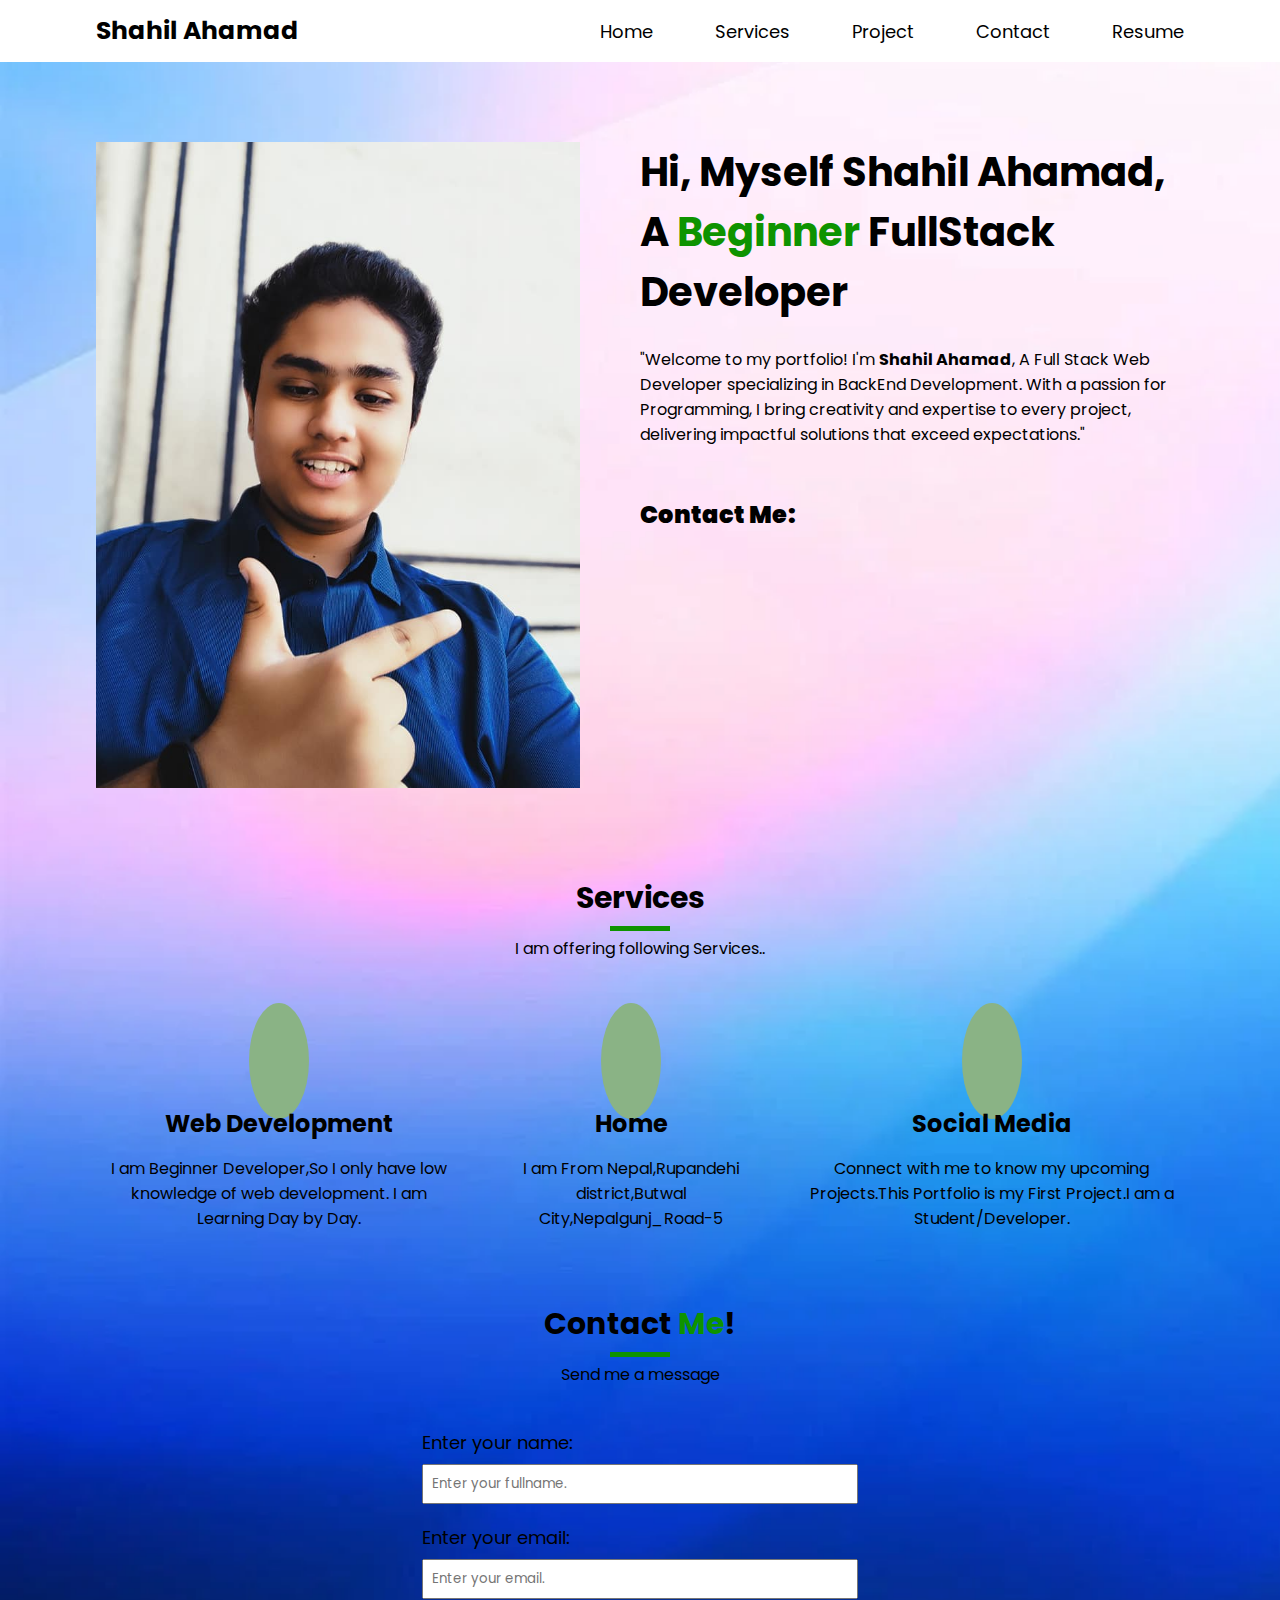
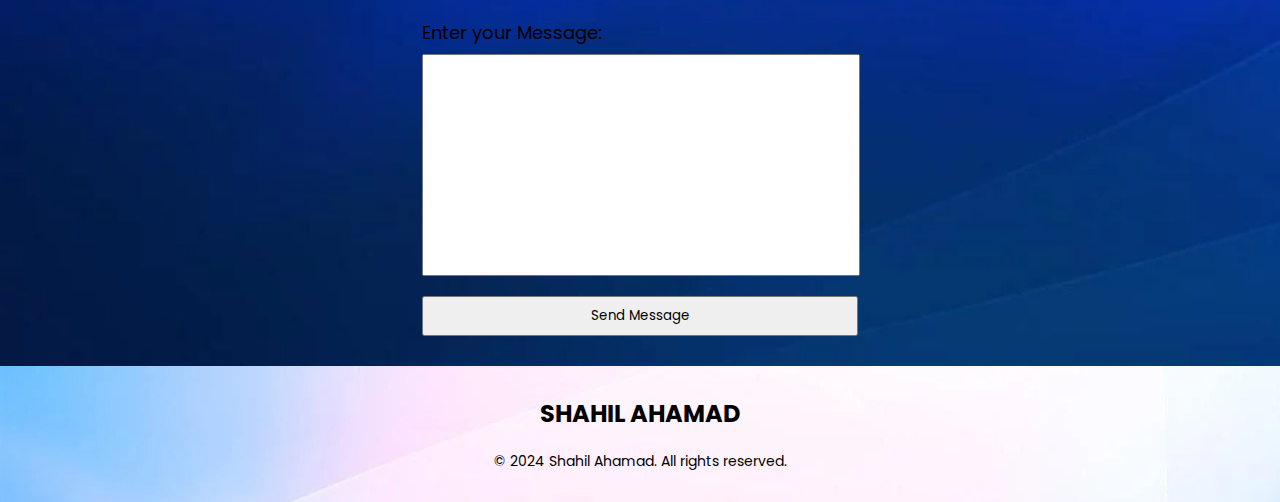
<file: index.html>
<!DOCTYPE html>
<html lang="en">

<head>
  <meta charset="UTF-8" />
  <meta name="viewport" content="width=device-width, initial-scale=1.0" />
  <title>Shahil Ahamad</title>
  <!-- google fonts -->
  <link rel="preconnect" href="https://fonts.googleapis.com" />
  <link rel="preconnect" href="https://fonts.gstatic.com" crossorigin />
  <link
    href="https://fonts.googleapis.com/css2?family=Poppins:ital,wght@0,100;0,200;0,300;0,400;0,500;0,600;0,700;0,800;0,900;1,100;1,200;1,300;1,400;1,500;1,600;1,700;1,800;1,900&display=swap"
    rel="stylesheet" />

  <!-- font awesome -->
  <link rel="stylesheet" href="https://cdnjs.cloudflare.com/ajax/libs/font-awesome/6.5.1/css/all.min.css"
    integrity="sha512-DTOQO9RWCH3ppGqcWaEA1BIZOC6xxalwEsw9c2QQeAIftl+Vegovlnee1c9QX4TctnWMn13TZye+giMm8e2LwA=="
    crossorigin="anonymous" referrerpolicy="no-referrer" />
  <link rel="shortcut icon" href="profile2.jpg" type="image/x-icon" />
  <link rel="stylesheet" href="style.css" />
</head>

<body>
  <header>
    <nav class="site-navbar">
      <div class="navbar">
        <div class="left-side">
          <a href="#">
            <b>Shahil Ahamad</b>
          </a>
        </div>
        <div class="right-side">
          <ul class="menu" id="main-menu">
            <li>
              <a href="">Home</a>
            </li>
            <li>
              <a href="">Services</a>
            </li>
            <li>
              <a href="project.html" target="_blank">Project</a>
            </li>
            <li>
              <a href="">Contact</a>
            </li>
            <li>
              <a href="resume.jpg" target="_blank">Resume</a>
            </li>
          </ul>
        </div>
      </div>
    </nav>
  </header>
  <!-- end of navbar section -->
  <div class="profile-section">
    <div class="profile-section-wrapper">
      <div class="profile-left-side">
        <img src="profile3.jpg" />
      </div>
      <div class="profile-right-side">
        <h1 class="profile-title">
          Hi, Myself Shahil Ahamad, A
          <span class="highlight">Beginner</span> FullStack Developer
        </h1>
        <p>
          "Welcome to my portfolio! I'm <b>Shahil Ahamad</b>, A Full Stack Web
          Developer specializing in BackEnd Development. With a passion for
          Programming, I bring creativity and expertise to every project,
          delivering impactful solutions that exceed expectations."
        </p>
        <p></p>
        <br />
        <h2><b>Contact Me:</b></h2>
        <div class="icons">
          <a href="https://www.facebook.com/shahil.ahamad.3576" target="_blank" class="fb">
            <i class="fab fa-facebook"></i>
          </a>
          <a href="https://www.instagram.com/shahilahamad04/" target="_blank" class="insta">
            <i class="fab fa-instagram"></i>
          </a>
          <a href="https://github.com/RDX-Shahil" target="_blank">
            <i class="fab fa-github"></i>
          </a>
          <a href="https://twitter.com/ShahilAhamad40">
            <i class="fab fa-twitter"></i></a>
        </div>
      </div>
    </div>
  </div>
  <!-- end of profile section -->
  <div class="services">
    <div class="services-wrapper">
      <div class="section-title-area">
        <h2 class="section-title">Services</h2>
        <p>I am offering following Services..</p>
      </div>
      <div class="services-list">
        <div class="service">
          <div>
            <i class="fa-solid fa-code"></i>
          </div>
          <h2 class="service-title">Web Development</h2>
          <p>
            I am Beginner Developer,So I only have low knowledge of web
            development. I am Learning Day by Day.
          </p>
        </div>
        <div class="service">
          <div>
            <i class="fa-solid fa-house home"></i>
          </div>
          <h2 class="service-title">Home</h2>
          <p>
            I am From Nepal,Rupandehi district,Butwal City,Nepalgunj_Road-5
          </p>
        </div>
        <div class="service">
          <div>
            <i class="fa-solid fa-earth-americas"></i>
          </div>
          <h2 class="service-title">Social Media</h2>
          <p>
            Connect with me to know my upcoming Projects.This Portfolio is my
            First Project.I am a Student/Developer.
          </p>
        </div>
      </div>
    </div>
  </div>
  <!-- end of services -->
  <div class="contact-form">
    <div class="contact-form-wrapper">
      <div class="section-title-area">
        <h2 class="section-title">
          Contact <span class="highlight">Me</span>!
        </h2>
        <p>Send me a message</p>
      </div>
      <form id="contactForm" onsubmit="return validateForm()">
        <div class="form-group">
          <label for="name">Enter your name:</label>
          <input type="text" name="fname" id="name" placeholder="Enter your fullname." />
          <span id="nameError" style="color: red"></span>
        </div>
        <div class="form-group">
          <label for="email">Enter your email:</label>
          <input type="email" name="email" id="email" placeholder="Enter your email." />
          <span id="emailError" style="color: red"></span>
        </div>
        <div class="form-group">
          <label for="message">Enter your Message:</label>
          <textarea name="message" id="message"></textarea>
          <span id="messageError" style="color: red"></span>
        </div>
        <div class="form-group">
          <input type="submit" value="Send Message" />
        </div>
      </form>
    </div>
  </div>
  <footer class="main-footer">
    <div class="footer-content">
      <h2 class="footer-title">SHAHIL AHAMAD</h2>
    </div>
    <div class="footer-bottom">
      <p>&copy; 2024 Shahil Ahamad. All rights reserved.</p>
    </div>
  </footer>
  <script src="script.js"></script>
</body>
</html>
</file>
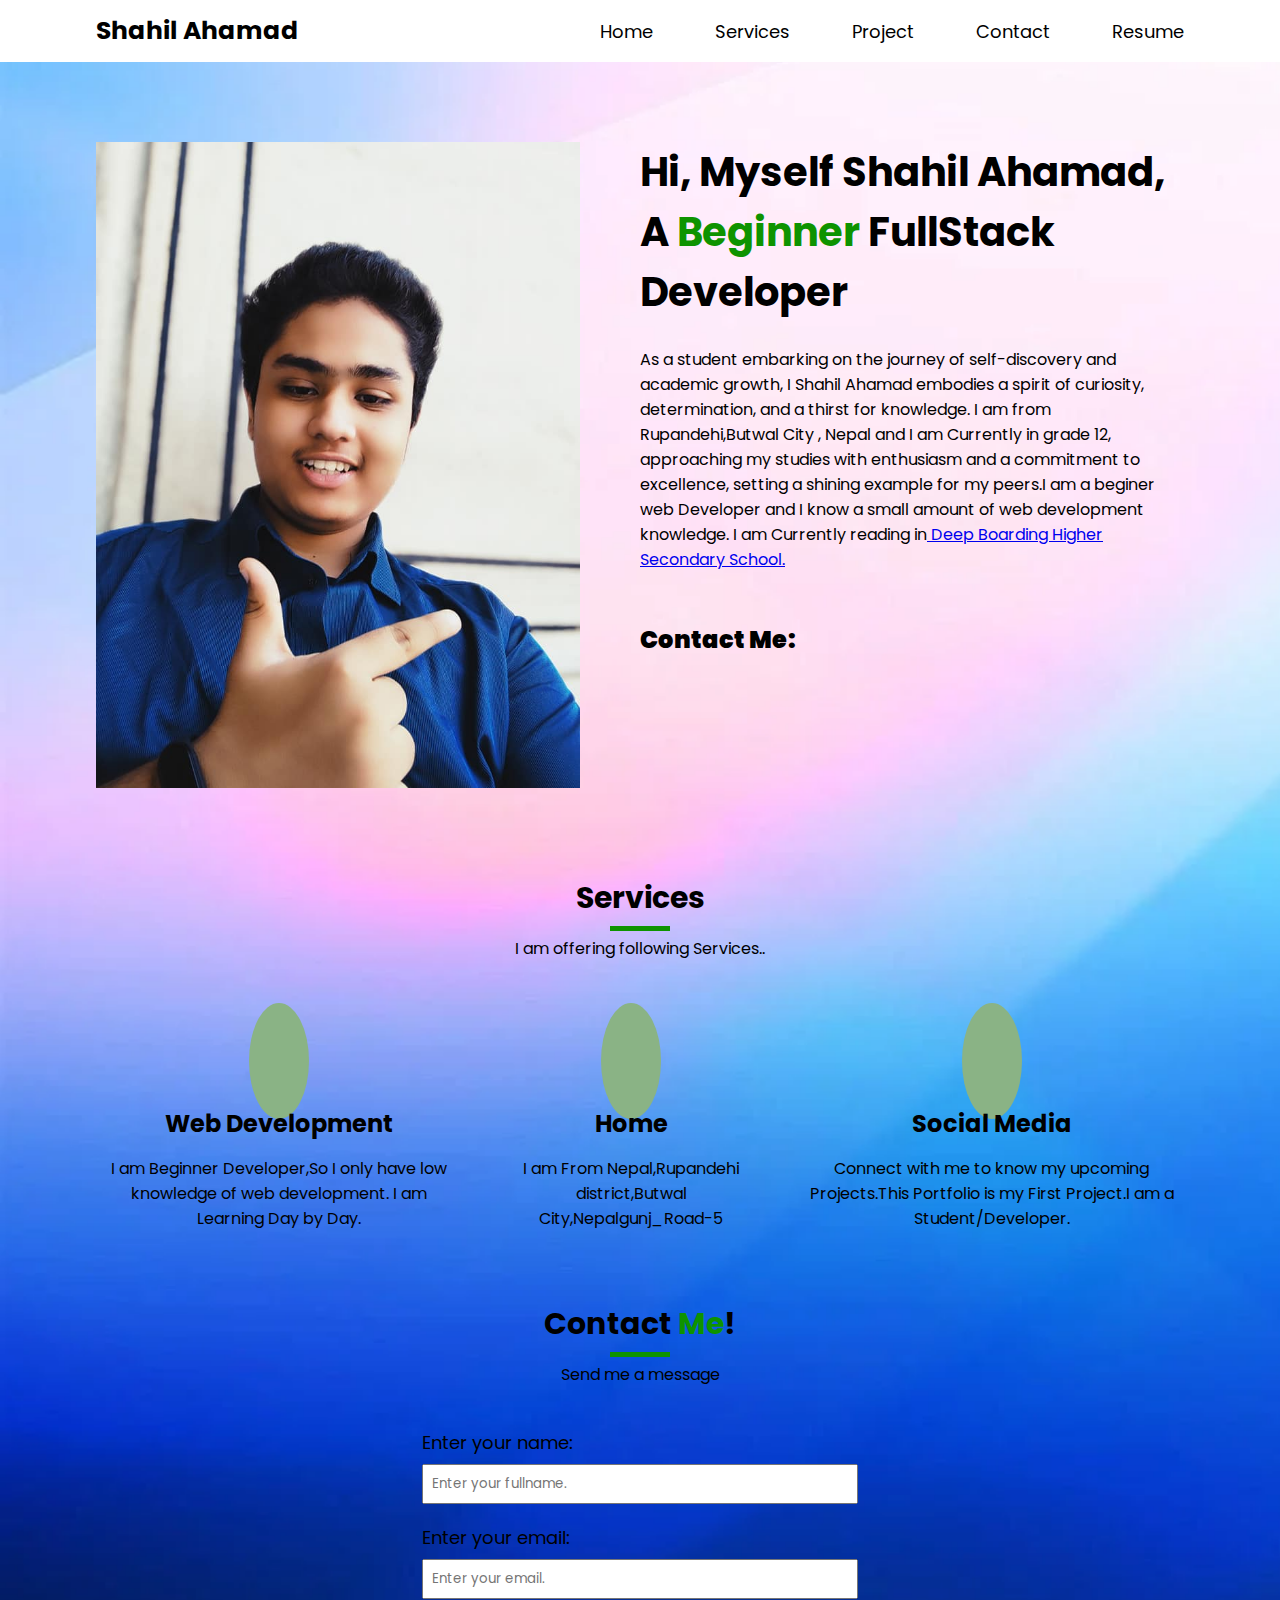
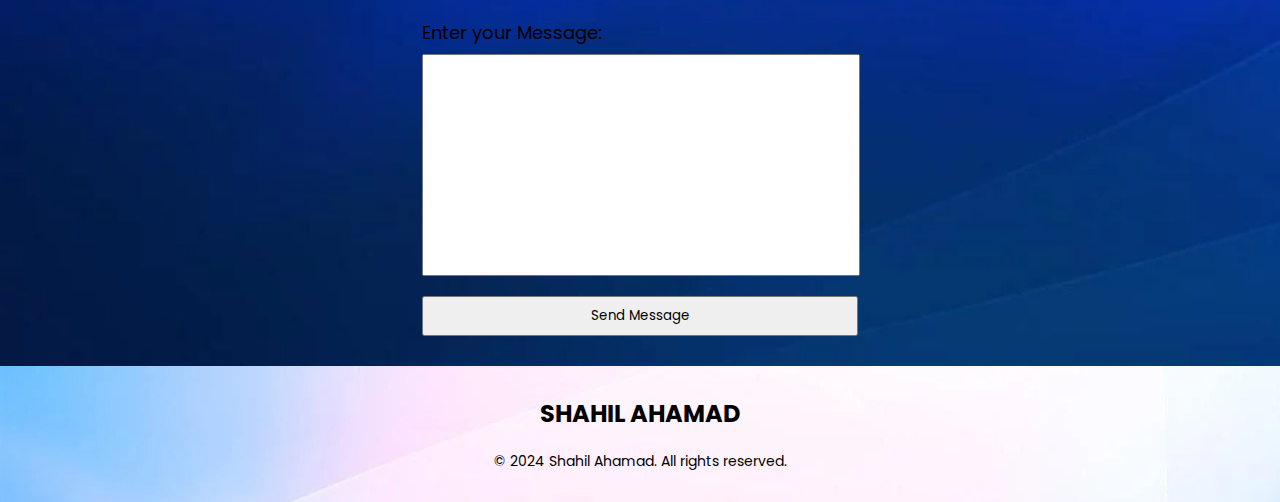
<file: Portfolio-Website code/index.html>
<!DOCTYPE html>
<html lang="en">
  <head>
    <meta charset="UTF-8" />
    <meta name="viewport" content="width=device-width, initial-scale=1.0" />
    <title>Shahil Ahamad</title>
       <!-- google fonts -->
       <link rel="preconnect" href="https://fonts.googleapis.com">
       <link rel="preconnect" href="https://fonts.gstatic.com" crossorigin>
       <link
           href="https://fonts.googleapis.com/css2?family=Poppins:ital,wght@0,100;0,200;0,300;0,400;0,500;0,600;0,700;0,800;0,900;1,100;1,200;1,300;1,400;1,500;1,600;1,700;1,800;1,900&display=swap"
           rel="stylesheet">
   
       <!-- font awesome -->
       <link rel="stylesheet" href="https://cdnjs.cloudflare.com/ajax/libs/font-awesome/6.5.1/css/all.min.css"
           integrity="sha512-DTOQO9RWCH3ppGqcWaEA1BIZOC6xxalwEsw9c2QQeAIftl+Vegovlnee1c9QX4TctnWMn13TZye+giMm8e2LwA=="
           crossorigin="anonymous" referrerpolicy="no-referrer" />
    <link rel="shortcut icon" href="profile2.jpg" type="image/x-icon">
    <link rel="stylesheet" href="style.css" />
  </head>

  <body>
    <header>
    <nav class="site-navbar">
      <div class="navbar">
        <div class="left-side">
          <a href="#">
            <b>Shahil Ahamad</b>
          </a>
        </div>
        <div class="right-side">
          <ul class="menu" id="main-menu">
            <li>
              <a href="">Home</a>
            </li>
            <li>
              <a href="">Services</a>
            </li>
            <li>
              <a href="project.html" target="_blank">Project</a>
            </li>
            <li>
              <a href="">Contact</a>
            </li>
            <li>
              <a href="resume.jpg" target="_blank">Resume</a>
            </li>
          </ul>
        </div>
      </div>
    </nav>

    </header>
    <!-- end of navbar section -->
    <div class="hero-section">
      <div class="hero-section-wrapper">
        <div class="hero-left-side">
          <img src="profile3.jpg" />
        </div>
        <div class="hero-right-side">
          <h1 class="hero-title">
            Hi, Myself Shahil Ahamad, A
            <span class="highlight">Beginner</span> FullStack Developer
          </h1>
          <p>
            As a student embarking on the journey of self-discovery and academic
            growth, I Shahil Ahamad embodies a spirit of curiosity,
            determination, and a thirst for knowledge. I am from
            Rupandehi,Butwal City , Nepal and I am Currently in grade 12,
            approaching my studies with enthusiasm and a commitment to
            excellence, setting a shining example for my peers.I am a beginer
            web Developer and I know a small amount of web development
            knowledge. I am Currently reading in<a href="https://www.deepboarding.edu.np/" target="_blank"> Deep Boarding Higher Secondary
            School.</a>
          </p>
          <p>

          </p>
          <br />
          <h2><b>Contact Me:</b></h2>
          <div class="icons">
            <a
              href="https://www.facebook.com/shahil.ahamad.3576"
              target="_blank"
              class="fb"
            >
              <i class="fab fa-facebook"></i>
            </a>
            <a
              href="https://www.instagram.com/shahilahamad04/"
              target="_blank"
              class="insta"
            >
              <i class="fab fa-instagram"></i>
            </a>
            <a href="https://github.com/RDX-Shahil" target="_blank">
              <i class="fab fa-github"></i>
            </a>
            <a href="https://twitter.com/ShahilAhamad40"> <i class="fab fa-twitter"></i></a>
          </div>
        </div>
      </div>
    </div>
    <!-- end of hero section -->
    <div class="services">
      <div class="services-wrapper">
        <div class="section-title-area">
          <h2 class="section-title">Services</h2>
          <p>I am offering following Services..</p>
        </div>
        <div class="services-list">
          <div class="service">
            <div>
                <i class="fa-solid fa-code"></i>
            </div>
            <h2 class="service-title">Web Development</h2>
            <p>
              I am Beginner Developer,So I only have low knowledge of web development. I am Learning Day by Day.
            </p>
          </div>
          <div class="service">
            <div>
              <i class="fa-solid fa-house home"></i>
            </div>
            <h2 class="service-title">Home</h2>
            <p>
                I am From Nepal,Rupandehi district,Butwal City,Nepalgunj_Road-5
            </p>
          </div>
          <div class="service">
            <div>
              <i class="fa-solid fa-earth-americas"></i>
            </div>
            <h2 class="service-title">Social Media</h2>
            <p>
                Connect with me to know my upcoming Projects.This Portfolio is my First Project.I am a Student/Developer.
            </p>
          </div>
        </div>
      </div>
    </div>
    <!-- end of services -->
    <div class="contact-form">
      <div class="contact-form-wrapper">
        <div class="section-title-area">
          <h2 class="section-title">
            Contact <span class="highlight">Me</span>!
          </h2>
          <p>Send me a message</p>
        </div>
        <form id="contactForm" onsubmit="return validateForm()">
          <div class="form-group">
            <label for="name">Enter your name:</label>
            <input
              type="text"
              name="fname"
              id="name"
              placeholder="Enter your fullname."
            />
            <span id="nameError" style="color: red"></span>
          </div>
          <div class="form-group">
            <label for="email">Enter your email:</label>
            <input
              type="email"
              name="email"
              id="email"
              placeholder="Enter your email."
            />
            <span id="emailError" style="color: red"></span>
          </div>
          <div class="form-group">
            <label for="message">Enter your Message:</label>
            <textarea name="message" id="message"></textarea>
            <span id="messageError" style="color: red"></span>
          </div>
          <div class="form-group">
            <input type="submit" value="Send Message" />
          </div>
        </form>
      </div>
    </div>
    <!-- contact form end -->
    <!-- <footer class="main-footer">
        <h2 class="footer-title">
            Shahil
        </h2>
        <p>
            &copy; Shahil Ahamad - 2024
        </p>
    </footer> -->
    <footer class="main-footer">
      <div class="footer-content">
        <h2 class="footer-title">SHAHIL AHAMAD</h2>
      </div>
      <div class="footer-bottom">
        <p>&copy; 2024 Shahil Ahamad. All rights reserved.</p>
      </div>
    </footer>
    <script src="script.js"></script>
  </body>
</html>
</file>
<file: style.css>
:root{
    --font-primary: "Poppins", sans-serif;
}
*{
    margin:0;
    padding: 0;
    font-family: var(--font-primary);
}
body{
    /* background-color: #f2f2f2; */
    background-image: url(bg4.webp);
    background-repeat: 
    no-repeat;
    background-position: centre;
    background-size: cover;
    
}
nav{
    background-color: #fff;
    padding: 12px 0;
    color: gold;
}
.navbar{
    display: flex;
    justify-content: space-between;
    width: 85%;
    margin:auto;
}
.right-side{
    width: 60%;
}
.left-side{
    width: 40%;
}
#main-menu{
    display: flex;
    width: 100%;
    justify-content: end;
    gap: 62px;
    align-items: center;
    height: 100%;
}
#main-menu li{
    list-style: none;
}
#main-menu li > a{
    text-decoration: none;
    color: initial;
    font-size: 18px;
}
#main-menu > li>a:hover{
    color: #0e9300;
    text-decoration: underline;
}
.highlight{
    color: #0e9300;
}
.left-side > a {
    text-decoration: none;
    color: initial;
    font-size: 25px;
}
.profile-section-wrapper{
    width: 85%;
    margin: auto;
    padding: 80px 0; 
    /* trbl  =>  clockwise
    padding: val1 val2 val3 val4
    tb rl
    */
    display: flex;
}
.profile-left-side{
    width: 50%;
}
.profile-left-side > img{
    width: 89%;
    aspect-ratio: 3/4;
    object-fit: cover;
}
.profile-right-side{
    width: 50%;
}
.profile-title{
    font-size: 40px;
}
.profile-right-side > p{
    margin: 25px 0;
}
.icons >a> i{
    font-size: 30px;
}
/* .github{
    color: #e7edf4;
} */
.icons > a{
    color: black;
    text-decoration: none;
}
.icons>a:nth-child(even){
    padding: 0 20px;
}
.services-wrapper{
    width: 85%;
    margin:auto;
}
.section-title-area{
    text-align: center;
}
.section-title{
    font-size: 30px;

}
.section-title::after{
    content: "";
    width: 60px;
    height: 5px;
    display: block;
    background-color: #0e9300;
    margin: 5px auto;
    
}
.service > * {
    text-align: center;
}
.services-list{
    display: flex;
    gap: 50px;
    padding: 70px 0;
}
.service > div > i{
    font-size: 40px;
    background-color:#8ab385!important;
    padding: 30px;
    border-radius: 50%;
    color: white;
}

.service-title{
    margin: 15px 0;
}
.contact-form-wrapper{
    width: 85%;
    margin:auto;
}
.form-group{
    display: flex;
    flex-direction: column;
    width: 100%;
    gap: 8px;
    margin-top: 12px;
}
form{
    width: 40%;
    display: flex;
    flex-direction: column;
    margin: 30px auto;
    justify-content: center;
}
.form-group > label{
    font-size: 18px;
}
.form-group > input{
    padding: 8px;
}
.form-group > textarea{
    width: 100%;
    height: 220px;
    resize: none;
}
/* .footer-title{
    font-size: 30px;
    text-align: center;
}
footer{
    padding: 30px;
    background-color: #fff;
}
footer > p{
    font-size: 18px;
    text-align: center;

} */
.main-footer {
    background-color: #f8f9fa;
    padding: 30px 0;
    text-align: center;
}

.footer-content {
    margin-bottom: 20px;
}

.footer-title {
    font-size: 24px;
    margin-bottom: 10px;
}

.social-icons a {
    color: #000;
    font-size: 20px;
    margin: 0 10px;
    padding: 0 20px;
}

.fb:hover {
    color: #007bff;
}
.insta:hover{
    color: rgb(88, 81, 219);
}
.footer-bottom p {
    margin: 0;
    font-size: 14px;
}
footer{
    background-image: url(bg4.webp);
}
</file>
<file: Portfolio-Website code/style.css>
:root{
    --font-primary: "Poppins", sans-serif;
}
*{
    margin:0;
    padding: 0;
    font-family: var(--font-primary);
}
body{
    /* background-color: #f2f2f2; */
    background-image: url(bg4.webp);
    background-repeat: 
    no-repeat;
    background-position: centre;
    background-size: cover;
    
}
nav{
    background-color: #fff;
    padding: 12px 0;
    color: gold;
}
.navbar{
    display: flex;
    justify-content: space-between;
    width: 85%;
    margin:auto;
}
.right-side{
    width: 60%;
}
.left-side{
    width: 40%;
}
#main-menu{
    display: flex;
    width: 100%;
    justify-content: end;
    gap: 62px;
    align-items: center;
    height: 100%;
}
#main-menu li{
    list-style: none;
}
#main-menu li > a{
    text-decoration: none;
    color: initial;
    font-size: 18px;
}
#main-menu > li>a:hover{
    color: #0e9300;
    text-decoration: underline;
}
.highlight{
    color: #0e9300;
}
.left-side > a {
    text-decoration: none;
    color: initial;
    font-size: 25px;
}
.hero-section-wrapper{
    width: 85%;
    margin: auto;
    padding: 80px 0; 
    /* trbl  =>  clockwise
    padding: val1 val2 val3 val4
    tb rl
    */
    display: flex;
}
.hero-left-side{
    width: 50%;
}
.hero-left-side > img{
    width: 89%;
    aspect-ratio: 3/4;
    object-fit: cover;
}
.hero-right-side{
    width: 50%;
}
.hero-title{
    font-size: 40px;
}
.hero-right-side > p{
    margin: 25px 0;
}
.icons >a> i{
    font-size: 30px;
}
/* .github{
    color: #e7edf4;
} */
.icons > a{
    color: black;
    text-decoration: none;
}
.icons>a:nth-child(even){
    padding: 0 20px;
}
.services-wrapper{
    width: 85%;
    margin:auto;
}
.section-title-area{
    text-align: center;
}
.section-title{
    font-size: 30px;

}
.section-title::after{
    content: "";
    width: 60px;
    height: 5px;
    display: block;
    background-color: #0e9300;
    margin: 5px auto;
    
}
.service > * {
    text-align: center;
}
.services-list{
    display: flex;
    gap: 50px;
    padding: 70px 0;
}
.service > div > i{
    font-size: 40px;
    background-color:#8ab385!important;
    padding: 30px;
    border-radius: 50%;
    color: white;
}

.service-title{
    margin: 15px 0;
}
.contact-form-wrapper{
    width: 85%;
    margin:auto;
}
.form-group{
    display: flex;
    flex-direction: column;
    width: 100%;
    gap: 8px;
    margin-top: 12px;
}
form{
    width: 40%;
    display: flex;
    flex-direction: column;
    margin: 30px auto;
    justify-content: center;
}
.form-group > label{
    font-size: 18px;
}
.form-group > input{
    padding: 8px;
}
.form-group > textarea{
    width: 100%;
    height: 220px;
    resize: none;
}
/* .footer-title{
    font-size: 30px;
    text-align: center;
}
footer{
    padding: 30px;
    background-color: #fff;
}
footer > p{
    font-size: 18px;
    text-align: center;

} */
.main-footer {
    background-color: #f8f9fa;
    padding: 30px 0;
    text-align: center;
}

.footer-content {
    margin-bottom: 20px;
}

.footer-title {
    font-size: 24px;
    margin-bottom: 10px;
}

.social-icons a {
    color: #000;
    font-size: 20px;
    margin: 0 10px;
    padding: 0 20px;
}

.fb:hover {
    color: #007bff;
}
.insta:hover{
    color: rgb(88, 81, 219);
}
.footer-bottom p {
    margin: 0;
    font-size: 14px;
}
footer{
    background-image: url(bg4.webp);
}
</file>
